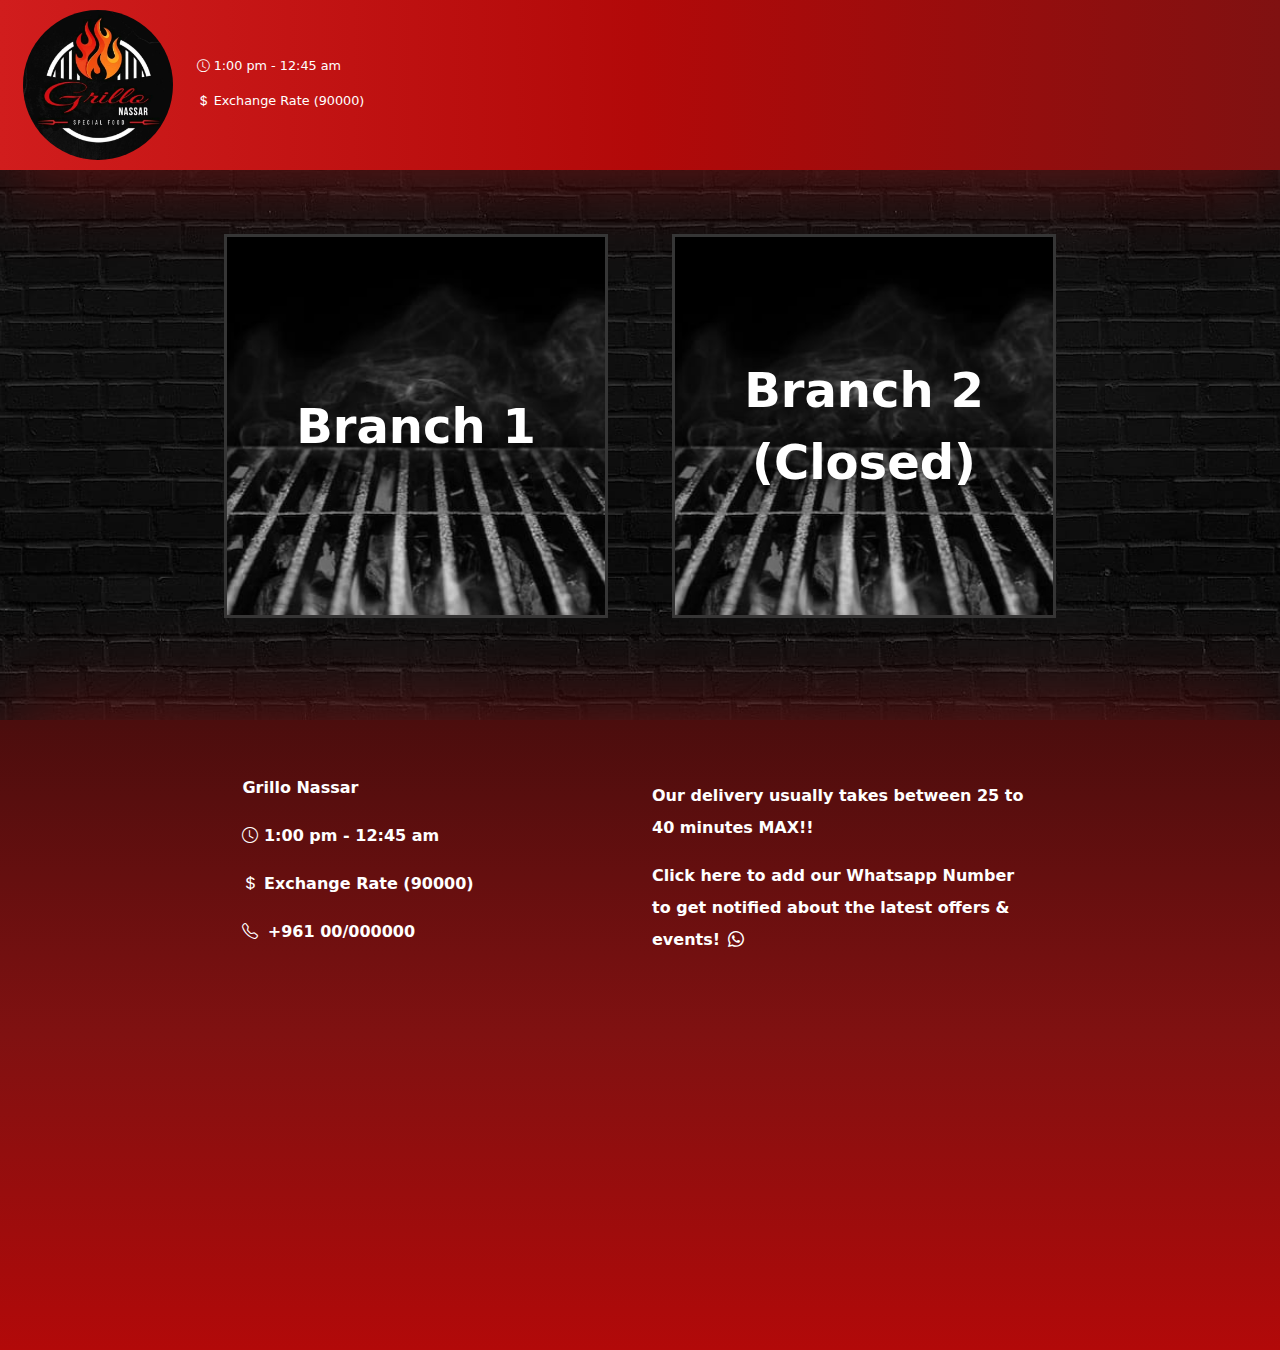
<file: index.html>
<!DOCTYPE html>
<html lang="en">
<head>
    <meta charset="UTF-8">
    <meta name="viewport" content="width=device-width, initial-scale=1.0">
    <link href="https://cdn.jsdelivr.net/npm/bootstrap@5.3.3/dist/css/bootstrap.min.css" rel="stylesheet" integrity="sha384-QWTKZyjpPEjISv5WaRU9OFeRpok6YctnYmDr5pNlyT2bRjXh0JMhjY6hW+ALEwIH" crossorigin="anonymous">
    <link rel="stylesheet" href="https://cdn.jsdelivr.net/npm/bootstrap-icons@1.11.3/font/bootstrap-icons.min.css">
    <link rel="stylesheet" href="style.css">
    <link rel="stylesheet" href="indexstyle.css">
    
    <title>Grillo Nassar</title>
</head>
<body>

    <header>
        
  
        <div>
          <a href="index.html">
           <img class="logo" src="Images/Logo.jpg" alt="Image Not Found">
          </a>
        </div>
    

    <ul class="hdrlist">
        <li>
            <i class="bi bi-clock"></i>
            <span>1:00 pm - 12:45 am</span>
        </li>
        
        <li>
            <i class="bi bi-currency-dollar"></i>
            <span>Exchange Rate (90000)</span>
        </li>

    </ul>




<div style="color: #801111;">.</div>



</header>

<section>
   
<div class="branch-selector">

   <a href="hadath.html">
    <button class="branch-bttn branch-bttn-hadath">Branch 1</button>
   </a>


    <button class="branch-bttn branch-bttn-harah">Branch 2 (Closed)</button>


</div>

    

</section>

<footer>

    <div class="footer-content row">
        <div class="col-lg-4 col-md-6 col-sm-12 footer-elem">
          <p>Grillo Nassar</p>
          <p>
            <i class="bi bi-clock"></i>
            <span>1:00 pm - 12:45 am</span>
          </p>
          


          
          <p>
            <i class="bi bi-currency-dollar"></i>
            <span>Exchange Rate (90000)</span>
          </p>

          <p>
            <i class="bi bi-telephone"></i>
            <a class="phone-call">+961 00/000000</a>
          </p>
        </div>

        <div class="col-lg-4 col-md-6 col-sm-12 footer-elem">
            <p>Our delivery usually takes between 25 to 40 minutes <strong>MAX!!</strong></p>
            <a class="whatsapp-link">Click here to add our Whatsapp Number to get notified about the latest offers & events!<span><i class="bi bi-whatsapp whatsapp"></i></span></a>
        </div>
    </div>
</footer>

<script src="https://cdn.jsdelivr.net/npm/bootstrap@5.3.3/dist/js/bootstrap.bundle.min.js" integrity="sha384-YvpcrYf0tY3lHB60NNkmXc5s9fDVZLESaAA55NDzOxhy9GkcIdslK1eN7N6jIeHz" crossorigin="anonymous"></script>   
</body>
</html>
</file>
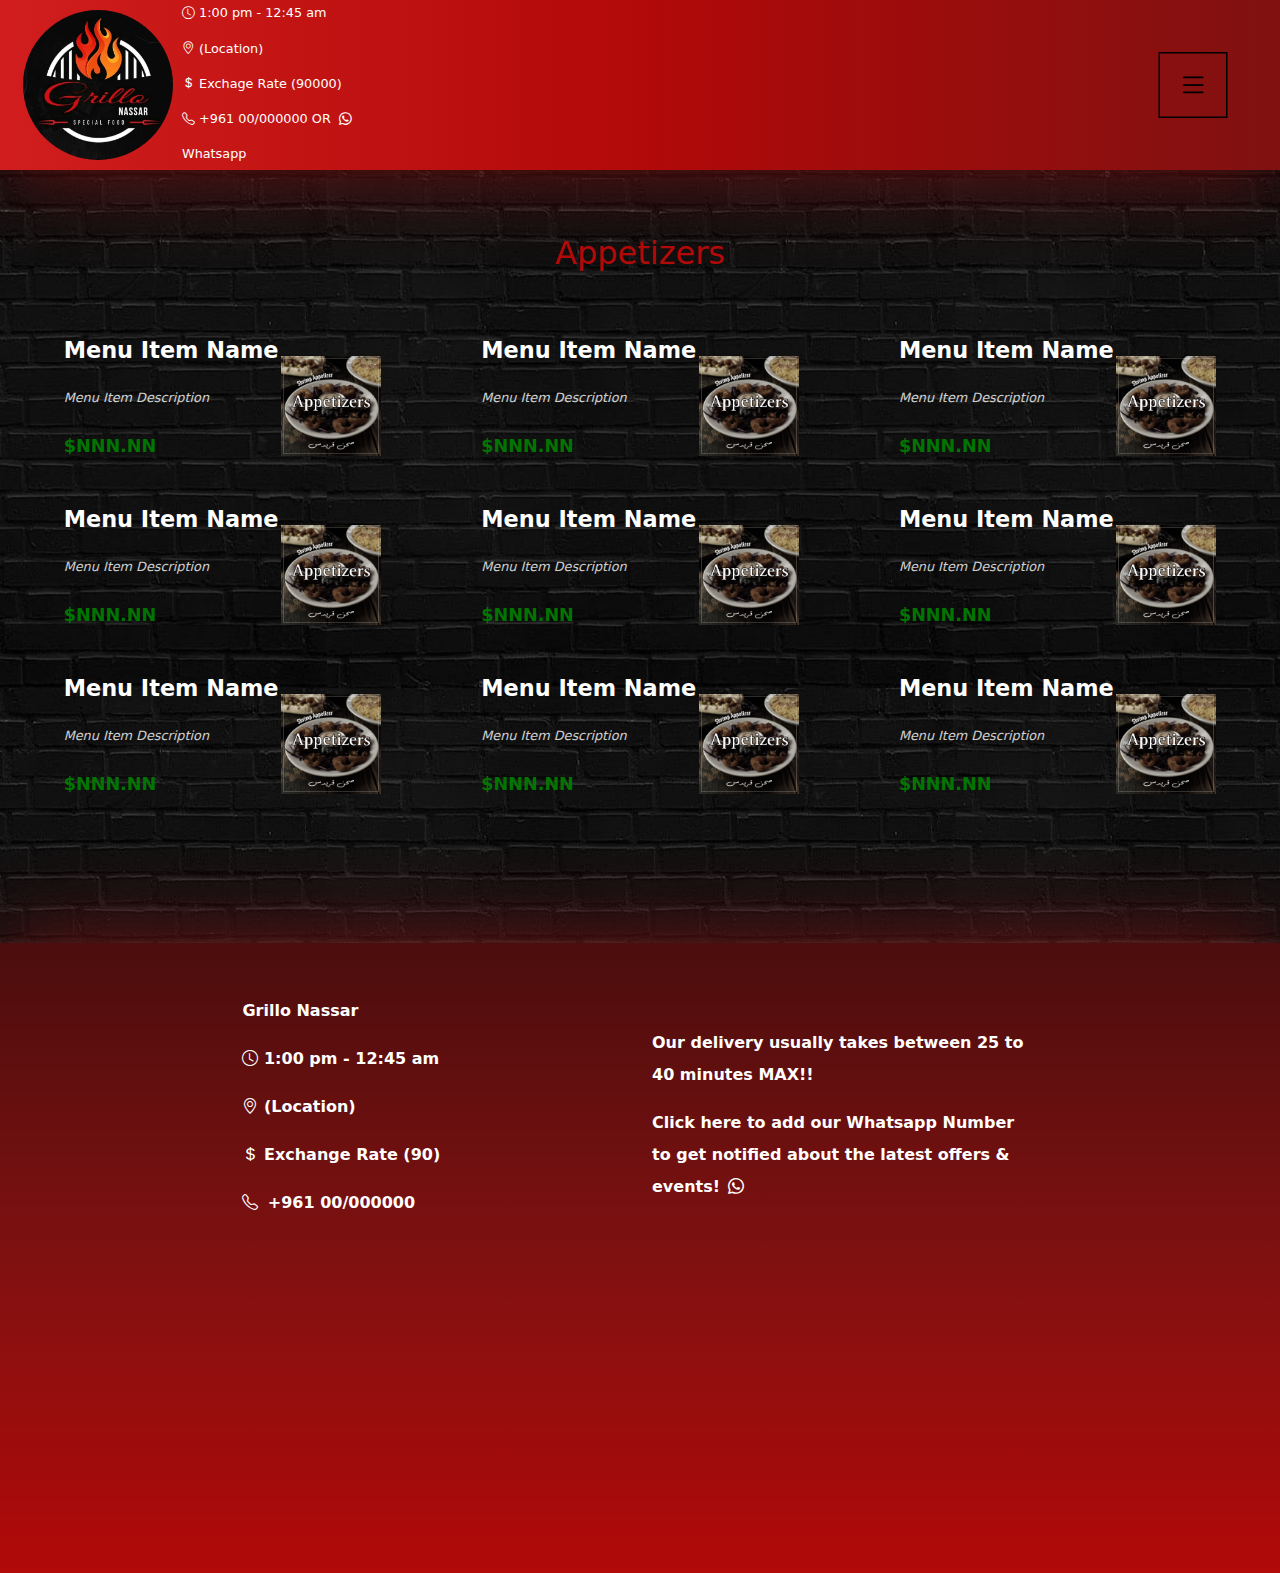
<file: hadath.html>
<!DOCTYPE html>
<html lang="en">
<head>
    <meta charset="UTF-8">
    <meta name="viewport" content="width=device-width, initial-scale=1.0">
    <link href="https://cdn.jsdelivr.net/npm/bootstrap@5.3.3/dist/css/bootstrap.min.css" rel="stylesheet" integrity="sha384-QWTKZyjpPEjISv5WaRU9OFeRpok6YctnYmDr5pNlyT2bRjXh0JMhjY6hW+ALEwIH" crossorigin="anonymous">
    <link rel="stylesheet" href="https://cdn.jsdelivr.net/npm/bootstrap-icons@1.11.3/font/bootstrap-icons.min.css">
    <link rel="stylesheet" href="style.css">
    
    <title>Grillo Nassar</title>
</head>
<body>
    <header>
        
  
          <div>
            <a href="index.html">
             <img class="logo" src="Images/Logo.jpg" alt="Image Not Found">
            </a>
          </div>
        

        <ul class="hdrlist">
            <li>
                <i class="bi bi-clock"></i>
                <span>1:00 pm - 12:45 am</span>
            </li>
            <li>
                <i class="bi bi-geo-alt"></i>
                <a class="loclink">(Location)</a>
            </li>
            <li>
                <i class="bi bi-currency-dollar"></i>
                <span>Exchage Rate (90000)</span>
            </li>

            <li>
                <i class="bi bi-telephone"></i>
                <a class="phone">+961 00/000000  </a> <span>  OR  </span><a class="wapp-link">   <i class="bi bi-whatsapp wapp"></i>  Whatsapp</a>
            </li>
        </ul>



        <button class="btn btn-primary" id="sidebar-bttn" type="button" data-bs-toggle="offcanvas" data-bs-target="#offcanvasExample" aria-controls="offcanvasExample">
            <i class="bi bi-list"></i>
          </button>



    </header>

    <nav>
         

          
          <div class="offcanvas offcanvas-start" tabindex="-1" id="offcanvasExample" aria-labelledby="offcanvasExampleLabel">
            <div class="offcanvas-header" id="sidebar-header">
              <h4 class="offcanvas-title" id="offcanvasExampleLabel">Menu Items</h4>
              <button type="button" id="closebttn" class="btn-close" data-bs-dismiss="offcanvas" aria-label="Close"></button>
            </div>
            <div class="offcanvas-body">


                <div id="side-items">
                    <div class="row align-items-center justify-content-center nav nav-pills me-3" id="v-pills-tab" role="tablist" aria-orientation="vertical">
                      <button class="nav-link active col-lg-12 col-md-12 col-sm-12" id="v-pills-appetizers-tab" data-bs-toggle="pill" data-bs-target="#v-pills-appetizers" type="button" role="tab" aria-controls="v-pills-appetizers" aria-selected="true">Appetizers</button>
                      <button class="nav-link col-lg-12 col-md-12 col-sm-12" id="v-pills-salads-tab" data-bs-toggle="pill" data-bs-target="#v-pills-salads" type="button" role="tab" aria-controls="v-pills-salads" aria-selected="false">Salads</button>
                      <button class="nav-link col-lg-12 col-md-12 col-sm-12" id="v-pills-pans-tab" data-bs-toggle="pill" data-bs-target="#v-pills-pans" type="button" role="tab" aria-controls="v-pills-pans" aria-selected="false">Pans (مقلاية)</button>
                      <button class="nav-link col-lg-12 col-md-12 col-sm-12" id="v-pills-plates-tab" data-bs-toggle="pill" data-bs-target="#v-pills-plates" type="button" role="tab" aria-controls="v-pills-plates" aria-selected="false">Plates</button>
                      <button class="nav-link col-lg-12 col-md-12 col-sm-12" id="v-pills-meals-tab" data-bs-toggle="pill" data-bs-target="#v-pills-meals" type="button" role="tab" aria-controls="v-pills-meals" aria-selected="false">Meals</button>
                      <button class="nav-link col-lg-12 col-md-12 col-sm-12" id="v-pills-rice-tab" data-bs-toggle="pill" data-bs-target="#v-pills-rice" type="button" role="tab" aria-controls="v-pills-rice" aria-selected="false">Rice Platters</button>
                      <button class="nav-link col-lg-12 col-md-12 col-sm-12" id="v-pills-pasta-tab" data-bs-toggle="pill" data-bs-target="#v-pills-pasta" type="button" role="tab" aria-controls="v-pills-pasta" aria-selected="false">Pasta</button>
                     
                      

                  </div>

            </div>
          </div>


    </nav>


    <section>
        <div class="tab-content" id="v-pills-tabContent">
            
            <div class="tab-pane fade show active" id="v-pills-appetizers" role="tabpanel" aria-labelledby="v-pills-appetizers-tab" tabindex="0">

                <h2 class="section-title">Appetizers</h2>
                
                <div class="row section-content">
                    
                    <div class="col-xl-4 col-lg-6 col-md-6 col-sm-12 section-item">
                        
                        <div class="item-grid">
                            <div>
                                <p class="item-name">Menu Item Name</p>
                                <p class="item-des">Menu Item Description</p>
                                <p class="item-price">$NNN.NN</p>
                            </div>

                            <img src="Images/appetizers.jpg" alt="Image Not Found" class="item-img">
                        </div>

                    </div>

                    <div class="col-xl-4 col-lg-6 col-md-6 col-sm-12 section-item">
                        
                        <div class="item-grid">
                            <div>
                                <p class="item-name">Menu Item Name</p>
                                <p class="item-des">Menu Item Description</p>
                                <p class="item-price">$NNN.NN</p>
                            </div>

                            <img src="Images/appetizers.jpg" alt="Image Not Found" class="item-img">
                        </div>

                    </div>

                    <div class="col-xl-4 col-lg-6 col-md-6 col-sm-12 section-item">
                        
                        <div class="item-grid">
                            <div>
                                <p class="item-name">Menu Item Name</p>
                                <p class="item-des">Menu Item Description</p>
                                <p class="item-price">$NNN.NN</p>
                            </div>

                            <img src="Images/appetizers.jpg" alt="Image Not Found" class="item-img">
                        </div>

                    </div>

                    <div class="col-xl-4 col-lg-6 col-md-6 col-sm-12 section-item">
                        
                        <div class="item-grid">
                            <div>
                                <p class="item-name">Menu Item Name</p>
                                <p class="item-des">Menu Item Description</p>
                                <p class="item-price">$NNN.NN</p>
                            </div>

                            <img src="Images/appetizers.jpg" alt="Image Not Found" class="item-img">
                        </div>

                    </div>

                    <div class="col-xl-4 col-lg-6 col-md-6 col-sm-12 section-item">
                        
                        <div class="item-grid">
                            <div>
                                <p class="item-name">Menu Item Name</p>
                                <p class="item-des">Menu Item Description</p>
                                <p class="item-price">$NNN.NN</p>
                            </div>

                            <img src="Images/appetizers.jpg" alt="Image Not Found" class="item-img">
                        </div>

                    </div>

                    <div class="col-xl-4 col-lg-6 col-md-6 col-sm-12 section-item">
                        
                        <div class="item-grid">
                            <div>
                                <p class="item-name">Menu Item Name</p>
                                <p class="item-des">Menu Item Description</p>
                                <p class="item-price">$NNN.NN</p>
                            </div>

                            <img src="Images/appetizers.jpg" alt="Image Not Found" class="item-img">
                        </div>

                    </div>

                    <div class="col-xl-4 col-lg-6 col-md-6 col-sm-12 section-item">
                        
                        <div class="item-grid">
                            <div>
                                <p class="item-name">Menu Item Name</p>
                                <p class="item-des">Menu Item Description</p>
                                <p class="item-price">$NNN.NN</p>
                            </div>

                            <img src="Images/appetizers.jpg" alt="Image Not Found" class="item-img">
                        </div>

                    </div>

                    <div class="col-xl-4 col-lg-6 col-md-6 col-sm-12 section-item">
                        
                        <div class="item-grid">
                            <div>
                                <p class="item-name">Menu Item Name</p>
                                <p class="item-des">Menu Item Description</p>
                                <p class="item-price">$NNN.NN</p>
                            </div>

                            <img src="Images/appetizers.jpg" alt="Image Not Found" class="item-img">
                        </div>

                    </div>

                    <div class="col-xl-4 col-lg-6 col-md-6 col-sm-12 section-item">
                        
                        <div class="item-grid">
                            <div>
                                <p class="item-name">Menu Item Name</p>
                                <p class="item-des">Menu Item Description</p>
                                <p class="item-price">$NNN.NN</p>
                            </div>

                            <img src="Images/appetizers.jpg" alt="Image Not Found" class="item-img">
                        </div>

                    </div>




                </div>


                    


            </div>
            
            
            
            
            
            
            
            
            <div class="tab-pane fade" id="v-pills-salads" role="tabpanel" aria-labelledby="v-pills-salads-tab" tabindex="0">








                <h2 class="section-title">Salads</h2>


                <div class="row section-content">
                
                    <div class="col-xl-4 col-lg-6 col-md-6 col-sm-12 section-item">
                            
                        <div class="item-grid">
                            <div>
                                <p class="item-name">Menu Item Name</p>
                                <p class="item-des">Menu Item Description</p>
                                <p class="item-price">$NNN.NN</p>
                            </div>

                            <img src="Images/appetizers.jpg" alt="Image Not Found" class="item-img">
                        </div>

                    </div>

                    <div class="col-xl-4 col-lg-6 col-md-6 col-sm-12 section-item">
                            
                        <div class="item-grid">
                            <div>
                                <p class="item-name">Menu Item Name</p>
                                <p class="item-des">Menu Item Description</p>
                                <p class="item-price">$NNN.NN</p>
                            </div>

                            <img src="Images/appetizers.jpg" alt="Image Not Found" class="item-img">
                        </div>

                    </div>

                    <div class="col-xl-4 col-lg-6 col-md-6 col-sm-12 section-item">
                            
                        <div class="item-grid">
                            <div>
                                <p class="item-name">Menu Item Name</p>
                                <p class="item-des">Menu Item Description</p>
                                <p class="item-price">$NNN.NN</p>
                            </div>

                            <img src="Images/appetizers.jpg" alt="Image Not Found" class="item-img">
                        </div>

                    </div>

                    <div class="col-xl-4 col-lg-6 col-md-6 col-sm-12 section-item">
                            
                        <div class="item-grid">
                            <div>
                                <p class="item-name">Menu Item Name</p>
                                <p class="item-des">Menu Item Description</p>
                                <p class="item-price">$NNN.NN</p>
                            </div>

                            <img src="Images/appetizers.jpg" alt="Image Not Found" class="item-img">
                        </div>

                    </div>

                    <div class="col-xl-4 col-lg-6 col-md-6 col-sm-12 section-item">
                            
                        <div class="item-grid">
                            <div>
                                <p class="item-name">Menu Item Name</p>
                                <p class="item-des">Menu Item Description</p>
                                <p class="item-price">$NNN.NN</p>
                            </div>

                            <img src="Images/appetizers.jpg" alt="Image Not Found" class="item-img">
                        </div>

                    </div>

                </div>
                

            </div>
            
            
            <div class="tab-pane fade" id="v-pills-pans" role="tabpanel" aria-labelledby="v-pills-pans-tab" tabindex="0">
                
                <h2 class="section-title">Pans(مقلاية)</h2>

                <div class="row section-content">

                    <div class="col-xl-4 col-lg-6 col-md-6 col-sm-12 section-item">
                                
                        <div class="item-grid">
                            <div>
                                <p class="item-name">Menu Item Name</p>
                                <p class="item-des">Menu Item Description</p>
                                <p class="item-price">$NNN.NN</p>
                            </div>

                            <img src="Images/appetizers.jpg" alt="Image Not Found" class="item-img">
                        </div>

                    </div>

                    <div class="col-xl-4 col-lg-6 col-md-6 col-sm-12 section-item">
                                
                        <div class="item-grid">
                            <div>
                                <p class="item-name">Menu Item Name</p>
                                <p class="item-des">Menu Item Description</p>
                                <p class="item-price">$NNN.NN</p>
                            </div>

                            <img src="Images/appetizers.jpg" alt="Image Not Found" class="item-img">
                        </div>

                    </div>

                    <div class="col-xl-4 col-lg-6 col-md-6 col-sm-12 section-item">
                                
                        <div class="item-grid">
                            <div>
                                <p class="item-name">Menu Item Name</p>
                                <p class="item-des">Menu Item Description</p>
                                <p class="item-price">$NNN.NN</p>
                            </div>

                            <img src="Images/appetizers.jpg" alt="Image Not Found" class="item-img">
                        </div>

                    </div>

                    <div class="col-xl-4 col-lg-6 col-md-6 col-sm-12 section-item">
                                
                        <div class="item-grid">
                            <div>
                                <p class="item-name">Menu Item Name</p>
                                <p class="item-des">Menu Item Description</p>
                                <p class="item-price">$NNN.NN</p>
                            </div>

                            <img src="Images/appetizers.jpg" alt="Image Not Found" class="item-img">
                        </div>

                    </div>

                    <div class="col-xl-4 col-lg-6 col-md-6 col-sm-12 section-item">
                                
                        <div class="item-grid">
                            <div>
                                <p class="item-name">Menu Item Name</p>
                                <p class="item-des">Menu Item Description</p>
                                <p class="item-price">$NNN.NN</p>
                            </div>

                            <img src="Images/appetizers.jpg" alt="Image Not Found" class="item-img">
                        </div>

                    </div>

                    <div class="col-xl-4 col-lg-6 col-md-6 col-sm-12 section-item">
                                
                        <div class="item-grid">
                            <div>
                                <p class="item-name">Menu Item Name</p>
                                <p class="item-des">Menu Item Description</p>
                                <p class="item-price">$NNN.NN</p>
                            </div>

                            <img src="Images/appetizers.jpg" alt="Image Not Found" class="item-img">
                        </div>

                    </div>

                    <div class="col-xl-4 col-lg-6 col-md-6 col-sm-12 section-item">
                                
                        <div class="item-grid">
                            <div>
                                <p class="item-name">Menu Item Name</p>
                                <p class="item-des">Menu Item Description</p>
                                <p class="item-price">$NNN.NN</p>
                            </div>

                            <img src="Images/appetizers.jpg" alt="Image Not Found" class="item-img">
                        </div>

                    </div>

                </div>
            
            
            </div>
            
            
            
            
            <div class="tab-pane fade" id="v-pills-plates" role="tabpanel" aria-labelledby="v-pills-plates-tab" tabindex="0">


                <h2 class="section-title">Plates</h2>

                <div class="row section-content">

                    <div class="col-xl-4 col-lg-6 col-md-6 col-sm-12 section-item">
                                
                        <div class="item-grid">
                            <div>
                                <p class="item-name">Menu Item Name</p>
                                <p class="item-des">Menu Item Description</p>
                                <p class="item-price">$NNN.NN</p>
                            </div>

                            <img src="Images/appetizers.jpg" alt="Image Not Found" class="item-img">
                        </div>

                    </div>

                    <div class="col-xl-4 col-lg-6 col-md-6 col-sm-12 section-item">
                                
                        <div class="item-grid">
                            <div>
                                <p class="item-name">Menu Item Name</p>
                                <p class="item-des">Menu Item Description</p>
                                <p class="item-price">$NNN.NN</p>
                            </div>

                            <img src="Images/appetizers.jpg" alt="Image Not Found" class="item-img">
                        </div>

                    </div>

                    <div class="col-xl-4 col-lg-6 col-md-6 col-sm-12 section-item">
                                
                        <div class="item-grid">
                            <div>
                                <p class="item-name">Menu Item Name</p>
                                <p class="item-des">Menu Item Description</p>
                                <p class="item-price">$NNN.NN</p>
                            </div>

                            <img src="Images/appetizers.jpg" alt="Image Not Found" class="item-img">
                        </div>

                    </div>

                    <div class="col-xl-4 col-lg-6 col-md-6 col-sm-12 section-item">
                                
                        <div class="item-grid">
                            <div>
                                <p class="item-name">Menu Item Name</p>
                                <p class="item-des">Menu Item Description</p>
                                <p class="item-price">$NNN.NN</p>
                            </div>

                            <img src="Images/appetizers.jpg" alt="Image Not Found" class="item-img">
                        </div>

                    </div>

                    <div class="col-xl-4 col-lg-6 col-md-6 col-sm-12 section-item">
                                
                        <div class="item-grid">
                            <div>
                                <p class="item-name">Menu Item Name</p>
                                <p class="item-des">Menu Item Description</p>
                                <p class="item-price">$NNN.NN</p>
                            </div>

                            <img src="Images/appetizers.jpg" alt="Image Not Found" class="item-img">
                        </div>

                    </div>

                    <div class="col-xl-4 col-lg-6 col-md-6 col-sm-12 section-item">
                                
                        <div class="item-grid">
                            <div>
                                <p class="item-name">Menu Item Name</p>
                                <p class="item-des">Menu Item Description</p>
                                <p class="item-price">$NNN.NN</p>
                            </div>

                            <img src="Images/appetizers.jpg" alt="Image Not Found" class="item-img">
                        </div>

                    </div>


                </div>



            </div>
            
            
            
            
            
            <div class="tab-pane fade" id="v-pills-meals" role="tabpanel" aria-labelledby="v-pills-meals-tab" tabindex="0">


                <h2 class="section-title">Meals</h2>

                <div class="row section-content">

                    <div class="col-xl-4 col-lg-6 col-md-6 col-sm-12 section-item">
                                
                        <div class="item-grid">
                            <div>
                                <p class="item-name">Menu Item Name</p>
                                <p class="item-des">Menu Item Description</p>
                                <p class="item-price">$NNN.NN</p>
                            </div>

                            <img src="Images/appetizers.jpg" alt="Image Not Found" class="item-img">
                        </div>

                    </div>

                    <div class="col-xl-4 col-lg-6 col-md-6 col-sm-12 section-item">
                                
                        <div class="item-grid">
                            <div>
                                <p class="item-name">Menu Item Name</p>
                                <p class="item-des">Menu Item Description</p>
                                <p class="item-price">$NNN.NN</p>
                            </div>

                            <img src="Images/appetizers.jpg" alt="Image Not Found" class="item-img">
                        </div>

                    </div>

                    <div class="col-xl-4 col-lg-6 col-md-6 col-sm-12 section-item">
                                
                        <div class="item-grid">
                            <div>
                                <p class="item-name">Menu Item Name</p>
                                <p class="item-des">Menu Item Description</p>
                                <p class="item-price">$NNN.NN</p>
                            </div>

                            <img src="Images/appetizers.jpg" alt="Image Not Found" class="item-img">
                        </div>

                    </div>

                    <div class="col-xl-4 col-lg-6 col-md-6 col-sm-12 section-item">
                                
                        <div class="item-grid">
                            <div>
                                <p class="item-name">Menu Item Name</p>
                                <p class="item-des">Menu Item Description</p>
                                <p class="item-price">$NNN.NN</p>
                            </div>

                            <img src="Images/appetizers.jpg" alt="Image Not Found" class="item-img">
                        </div>

                    </div>

                    <div class="col-xl-4 col-lg-6 col-md-6 col-sm-12 section-item">
                                
                        <div class="item-grid">
                            <div>
                                <p class="item-name">Menu Item Name</p>
                                <p class="item-des">Menu Item Description</p>
                                <p class="item-price">$NNN.NN</p>
                            </div>

                            <img src="Images/appetizers.jpg" alt="Image Not Found" class="item-img">
                        </div>

                    </div>

                    <div class="col-xl-4 col-lg-6 col-md-6 col-sm-12 section-item">
                                
                        <div class="item-grid">
                            <div>
                                <p class="item-name">Menu Item Name</p>
                                <p class="item-des">Menu Item Description</p>
                                <p class="item-price">$NNN.NN</p>
                            </div>

                            <img src="Images/appetizers.jpg" alt="Image Not Found" class="item-img">
                        </div>

                    </div>

                    <div class="col-xl-4 col-lg-6 col-md-6 col-sm-12 section-item">
                                
                        <div class="item-grid">
                            <div>
                                <p class="item-name">Menu Item Name</p>
                                <p class="item-des">Menu Item Description</p>
                                <p class="item-price">$NNN.NN</p>
                            </div>

                            <img src="Images/appetizers.jpg" alt="Image Not Found" class="item-img">
                        </div>

                    </div>

                </div>


            </div>

            <div class="tab-pane fade" id="v-pills-rice" role="tabpanel" aria-labelledby="v-pills-rice-tab" tabindex="0">

                <h2 class="section-title">Rice Platters</h2>

                <div class="row section-content">


                    <div class="col-xl-4 col-lg-6 col-md-6 col-sm-12 section-item">
                                
                        <div class="item-grid">
                            <div>
                                <p class="item-name">Menu Item Name</p>
                                <p class="item-des">Menu Item Description</p>
                                <p class="item-price">$NNN.NN</p>
                            </div>

                            <img src="Images/appetizers.jpg" alt="Image Not Found" class="item-img">
                        </div>

                    </div>


                    <div class="col-xl-4 col-lg-6 col-md-6 col-sm-12 section-item">
                                
                        <div class="item-grid">
                            <div>
                                <p class="item-name">Menu Item Name</p>
                                <p class="item-des">Menu Item Description</p>
                                <p class="item-price">$NNN.NN</p>
                            </div>

                            <img src="Images/appetizers.jpg" alt="Image Not Found" class="item-img">
                        </div>

                    </div>


                    <div class="col-xl-4 col-lg-6 col-md-6 col-sm-12 section-item">
                                
                        <div class="item-grid">
                            <div>
                                <p class="item-name">Menu Item Name</p>
                                <p class="item-des">Menu Item Description</p>
                                <p class="item-price">$NNN.NN</p>
                            </div>

                            <img src="Images/appetizers.jpg" alt="Image Not Found" class="item-img">
                        </div>

                    </div>


                    <div class="col-xl-4 col-lg-6 col-md-6 col-sm-12 section-item">
                                
                        <div class="item-grid">
                            <div>
                                <p class="item-name">Menu Item Name</p>
                                <p class="item-des">Menu Item Description</p>
                                <p class="item-price">$NNN.NN</p>
                            </div>

                            <img src="Images/appetizers.jpg" alt="Image Not Found" class="item-img">
                        </div>

                    </div>



                </div>


            </div>


            <div class="tab-pane fade" id="v-pills-pasta" role="tabpanel" aria-labelledby="v-pills-pasta-tab" tabindex="0">

                <h2 class="section-title">Pasta</h2>

                <div class="row section-content">

                    <div class="col-xl-4 col-lg-6 col-md-6 col-sm-12 section-item">
                                
                        <div class="item-grid">
                            <div>
                                <p class="item-name">Menu Item Name</p>
                                <p class="item-des">Menu Item Description</p>
                                <p class="item-price">$NNN.NN</p>
                            </div>

                            <img src="Images/appetizers.jpg" alt="Image Not Found" class="item-img">
                        </div>

                    </div>

                    <div class="col-xl-4 col-lg-6 col-md-6 col-sm-12 section-item">
                                
                        <div class="item-grid">
                            <div>
                                <p class="item-name">Menu Item Name</p>
                                <p class="item-des">Menu Item Description</p>
                                <p class="item-price">$NNN.NN</p>
                            </div>

                            <img src="Images/appetizers.jpg" alt="Image Not Found" class="item-img">
                        </div>

                    </div>

                    <div class="col-xl-4 col-lg-6 col-md-6 col-sm-12 section-item">
                                
                        <div class="item-grid">
                            <div>
                                <p class="item-name">Menu Item Name</p>
                                <p class="item-des">Menu Item Description</p>
                                <p class="item-price">$NNN.NN</p>
                            </div>

                            <img src="Images/appetizers.jpg" alt="Image Not Found" class="item-img">
                        </div>

                    </div>

                    <div class="col-xl-4 col-lg-6 col-md-6 col-sm-12 section-item">
                                
                        <div class="item-grid">
                            <div>
                                <p class="item-name">Menu Item Name</p>
                                <p class="item-des">Menu Item Description</p>
                                <p class="item-price">$NNN.NN</p>
                            </div>

                            <img src="Images/appetizers.jpg" alt="Image Not Found" class="item-img">
                        </div>

                    </div>

                    <div class="col-xl-4 col-lg-6 col-md-6 col-sm-12 section-item">
                                
                        <div class="item-grid">
                            <div>
                                <p class="item-name">Menu Item Name</p>
                                <p class="item-des">Menu Item Description</p>
                                <p class="item-price">$NNN.NN</p>
                            </div>

                            <img src="Images/appetizers.jpg" alt="Image Not Found" class="item-img">
                        </div>

                    </div>

                </div>

            </div>


            <div class="tab-pane fade" id="v-pills-meals" role="tabpanel" aria-labelledby="v-pills-meals-tab" tabindex="0"></div>


            <div class="tab-pane fade" id="v-pills-meals" role="tabpanel" aria-labelledby="v-pills-meals-tab" tabindex="0"></div>


            <div class="tab-pane fade" id="v-pills-meals" role="tabpanel" aria-labelledby="v-pills-meals-tab" tabindex="0"></div>


            <div class="tab-pane fade" id="v-pills-meals" role="tabpanel" aria-labelledby="v-pills-meals-tab" tabindex="0"></div>
        
        
        
        
        
        
        </div>




    </section>

    <footer>

        <div class="footer-content row">
            <div class="col-lg-4 col-md-6 col-sm-12 footer-elem">
              <p>Grillo Nassar</p>
              <p>
                <i class="bi bi-clock"></i>
                <span>1:00 pm - 12:45 am</span>
              </p>
              
              <p class="localink">
                <i class="bi bi-geo-alt"></i>
                <a class="loclink">(Location)</a>
              </p>

              
              <p>
                <i class="bi bi-currency-dollar"></i>
                <span> Exchange Rate (90)</span>
              </p>

              <p>
                <i class="bi bi-telephone"></i>
                <a class="phone-call">+961 00/000000</a>
              </p>
            </div>

            <div class="col-lg-4 col-md-6 col-sm-12 footer-elem">
                <p>Our delivery usually takes between 25 to 40 minutes <strong>MAX!!</strong></p>
                <a>Click here to add our Whatsapp Number to get notified about the latest offers & events!<span><i class="bi bi-whatsapp whatsapp"></i></span></a>
            </div>
        </div>
    </footer>


    <script src="https://cdn.jsdelivr.net/npm/bootstrap@5.3.3/dist/js/bootstrap.bundle.min.js" integrity="sha384-YvpcrYf0tY3lHB60NNkmXc5s9fDVZLESaAA55NDzOxhy9GkcIdslK1eN7N6jIeHz" crossorigin="anonymous"></script>   
</body>
</html>
</file>
<file: style.css>
body {
    background-image: url(Images/bgimage.jpg);
    background-position: center;
    margin-left: 0;
    margin-right: 0;
    margin-bottom: 0;
    margin-top: 0;
    overflow-x: hidden;
}

/* ScrollBar Styles */

body::-webkit-scrollbar-thumb {
    height: 100px;
    border-radius: 10px;
  }


::-webkit-scrollbar {
    width: 10px;
    cursor: pointer;
    
  }
  
  /* Track */
  ::-webkit-scrollbar-track {
    background: linear-gradient(to bottom, #801111, #b20909);
  }
  
  /* Handle */
  ::-webkit-scrollbar-thumb {
    background: rgb(28, 27, 27);
  }
  
  /* Handle on hover */
  ::-webkit-scrollbar-thumb:hover {
    background: linear-gradient(to bottom, #8c1313, #c00a0a)55;
  }



/* Header Section CSS and Media Queries */


header{
    background-image: linear-gradient(to left, #801111, #b20909, rgb(209, 29, 29));
    margin-top: 0;
    width: 100%;
    height:  170px;
    color: white;
    display: flex;
    justify-content: space-between;
    align-items: center;
    /* font-size: 1.2rem; */
    box-shadow: 0 0 10vh rgb(114, 20, 20);
    margin-bottom: 5%;
}

.logoanddet {
    display: flex;
    align-items: center;
    justify-content: space-between;
    gap: 20%;
    font-size: 16px;
}

#sidebar-bttn {
    scale: 1.5;
    margin-right: 5%;
    background-color: transparent;
    border-color: black;
    color: black;
    font-size: 20px;
    border-radius: 0px;
    transition: background-color 0.3s ease 0s,
                color 0.3s ease 0s,
                scale 0.3s ease 0s;
}

#sidebar-bttn:hover {
    background-color: black;
    color: white;
    scale: 1.7;
}

#sidebar-bttn:active {
    background-color: black;
    color: rgb(255, 0, 0);
    scale: 1.7;
}

.wapp-link {
    text-decoration: dotted;
    color: white;
    margin-left: 2%;
}

.phone {
    text-decoration: none;
    color: white;
}



.loclink {
    text-decoration: none;
    color: white;
}


/* The Nav Section along with the Tabs */


#sidebar-header {
    background-color: black;
    color: white;
    display: grid;
    grid-template-columns: 1fr 1fr;
    justify-content: space-between;
    align-items: center;
}



#offcanvasExampleLabel {
    justify-self: center;
    align-self: center;
}

#closebttn {
    color: white;
    background-color: #ff0000;
}

.offcanvas-body {
    background-image: linear-gradient(to left,  #801111, #b20909, rgb(209, 29, 29));
    overflow-x: hidden;
}



.nav-link {
    color: white;
    background-color: transparent;
    border-radius: 0%;
    margin-left: 0;
    margin-right: 0;
    padding-left: 90%;
    padding-right: 100%;
    margin-bottom: 0%;
    font-size: 20px;
    transition: 0.2s;
    text-align: center;
}

.nav-link:hover {
    color: white;
    scale: 1.2;
    background-color: black;
}

.nav-link:hover{
    color: white;
    scale: 1.2;
    background-color: black;
}

    .active {
        color: white;
        background-color: transparent;
    }


    

/* Section Styles */

section {
    margin: 2% 2% 2% 2%;
  }

.section-title {
    display: flex;
    justify-content: center;
    align-items: center;
    color: #b20909;
  }

.section-content {
    justify-content: flex-start;
    align-items: center;
}

.section-item {
    padding: 0 4% 0 4%;
    cursor: pointer;
}



.item-grid {
    display: flex;
    justify-content: space-between;
    align-items: center;
  }


.item-img {
    width: 100px;
    height: 100px;
}


.item-name {
    font-weight: bold;
    font-size: 1.4em;

}

.item-des {
    font-weight: lighter;
    font-style: italic;
    font-size: 0.8em;
    opacity: 0.8;

}

.item-price {
    color: green;
    font-size: 1.1em;
    font-weight: bold;
    opacity: 0.9;
}



/* footer styling */




.footer-content {
    justify-content: center;
    align-items: center;
    margin: 2% 2% 2% 2%;
    padding-top: 2%;
    color: white;
    font-weight: bold;
    text-decoration: none;
}

.footer-content:hover {
    text-decoration: none;
}


.footer-elem {
    margin-bottom: 10%;
    align-self: center;
    line-height: 200%;
}

.phone-call {
    color: white;
    text-decoration: none;
    margin-left: 1%;
    cursor: pointer;
    transition: 0.2s;
}

.phone-call:hover {
    font-size: 1.3em;
    background-color: rgb(0, 128, 0);
}

.localink {
    text-decoration: none;
    color: white;
    transition: 0.1s;
}

.localink:hover {
    scale: 1.1;
}


.whatsapp {
    margin-left: 2%;
}

.whatsapp-link {
    text-decoration: none;
    color: white;
    cursor: pointer;
    transition: 0.2s;
}

.whatsapp-link:hover {
    font-size: 1.1em;
    background-color:rgb(37, 211, 102);
}





/* Media Styles for responsiveness arranged in order */

  @media (min-width:1200px){
    .logo {
        width: 150px;
        height: 150px;
        margin-left: 15%;
        border-radius: 50% ;
    }

    .hdrlist {
        list-style: none;
        line-height: 275%;
        margin-right: 60%;
        margin-top: 1%;
        font-size: 0.8rem;
    }

    .section-item {
        margin-bottom: 2%;
        line-height: 200%;
        transition: 0.2s;
    }

    .section-item:hover {
        scale: 1.2;
    }

    h2 {
        margin-bottom: 5%;
    }

    footer {
        position: absolute;
        left: 0;
        right: 0;
        height: 70vh;
        margin-bottom: 0px;
        margin-top: 6%;
        background-image: linear-gradient(to bottom, rgb(75, 13, 13) , #801111, #b20909);
        box-shadow: 0 0 10vh rgb(114, 20, 20);
     }



}

@media (min-width:992px) and (max-width:1199px){
    .logo {
        width: 125px;
        height: 125px;
        margin-left: 15%;
        border-radius: 50% ;
    }

    .hdrlist {
        list-style: none;
        line-height: 270%;
        margin-right: 50%;
        margin-top: 1%;
        font-size: 1rem;
    }

    .section-item {
        margin-bottom: 4%;
        line-height: 150%;
        transition: 0.2s;
    }

    .section-item:hover {
        scale: 1.1;
    }

    h2 {
        margin-bottom: 5%;
    }

    footer {
        position: absolute;
        left: 0;
        right: 0;
        height: 70vh;
        margin-bottom: 0px;
        margin-top: 6%;
        background-image: linear-gradient(to bottom, rgb(75, 13, 13) , #801111, #b20909);
        box-shadow: 0 0 10vh rgb(114, 20, 20);
     }


}

@media (min-width:768px) and (max-width:991px){
    .logo {
        width: 100px;
        height: 100px;
        margin-left: 15%;
        border-radius: 50% ;
    }

    .hdrlist {
        list-style: none;
        line-height: 200%;
        margin-right: 50%;
        font-size: 0.8em;
    }

    .section-item {
        margin-bottom: 10%;
        line-height: 150%;
        transition: 0.2s;
    }

    .section-item:hover {
        scale: 1.1;
    }

    h2 {
        margin-bottom: 8%;
    }

    footer {
        position: absolute;
        left: 0;
        right: 0;
        height: 40vh;
        margin-bottom: 0px;
        margin-top: 6%;
        background-image: linear-gradient(to left, #801111, #b20909, rgb(209, 29, 29));
        box-shadow: 0 0 10vh rgb(114, 20, 20);
     }


}

@media (max-width:768px){
    .logo {
        width: 90px;
        height: 90px;
        margin-left: 15%;
        border-radius: 50% ;
    }

    .hdrlist {
        list-style: none;
        line-height: 200%;
        margin-right: 2%;
        margin-top: 1%;
        font-size: 0.7rem;
    }

    .section-item {
        margin-bottom: 10%;
        line-height: 50%;
    }

    h2 {
        margin-bottom: 10%;
    }

    footer {
        position: absolute;
        left: 0;
        right: 0;
        height: 90vh;
        margin-bottom: 0px;
        margin-top: 6%;
        background-image: linear-gradient(to bottom, rgb(75, 13, 13) , #801111, #b20909);
        box-shadow: 0 0 10vh rgb(114, 20, 20);
     }
}
</file>
<file: indexstyle.css>
body {
    background-image: url(Images/bgimage.jpg);
    background-position: center;
    margin-left: 0;
    margin-right: 0;
    margin-bottom: 0;
    margin-top: 0;
    overflow-x: hidden;
}

.branch-selector {
    display: flex;
    flex-wrap: wrap;
    flex: 1 0 300px;
    gap: 5vw;
    justify-content: center;
    align-items: center;
}

.branch-bttn {
    width: 30vw;
    height: 30vw;
    border: solid #b61414;
    background: url(Images/grillbg.jpg);
    background-position: center;
    background-size: 180%;
    background-repeat: no-repeat;
    filter: grayscale(100%);
    color: white;
    font-weight: bold;
    font-size: 3em;
    color: white;
    transition: 0.2s
}

.branch-bttn:hover {
    color: #9d3e12;
    filter: grayscale(0%);
    scale: 1.1;
    box-shadow: 0 0 15px #801111;
    font-size: 3.5em;
}

.branch-bttn:active {
    color: white;
    box-shadow: 0 0 25px #801111;
    font-size: 2.5em;
    filter: saturate(250%);
}



/* Media Styles for responsiveness arranged in order */

@media (min-width:1200px){
    .logo {
        width: 150px;
        height: 150px;
        margin-left: 15%;
        border-radius: 50% ;
    }

    .hdrlist {
        list-style: none;
        line-height: 275%;
        margin-right: 70%;
        margin-top: 1%;
        font-size: 0.8rem;
    }

    footer {
        position: absolute;
        left: 0;
        right: 0;
        height: 70vh;
        margin-bottom: 0px;
        margin-top: 6%;
        background-image: linear-gradient(to bottom, rgb(75, 13, 13) , #801111, #b20909);
        box-shadow: 0 0 10vh rgb(114, 20, 20);
     }



}

@media (min-width:992px) and (max-width:1199px){
    .logo {
        width: 125px;
        height: 125px;
        margin-left: 10%;
        border-radius: 50% ;
    }

    .hdrlist {
        list-style: none;
        line-height: 270%;
        margin-right: 50%;
        margin-top: 1%;
        font-size: 1rem;
    }


    footer {
        position: absolute;
        left: 0;
        right: 0;
        height: 70vh;
        margin-bottom: 0px;
        margin-top: 6%;
        background-image: linear-gradient(to bottom, rgb(75, 13, 13) , #801111, #b20909);
        box-shadow: 0 0 10vh rgb(114, 20, 20);
     }


}

@media (min-width:768px) and (max-width:991px){
    .logo {
        width: 100px;
        height: 100px;
        margin-left: 15%;
        border-radius: 50% ;
    }

    .hdrlist {
        list-style: none;
        line-height: 200%;
        margin-right: 60%;
        font-size: 0.8em;
    }

    .branch-selector{
        margin-bottom: 50%;
        margin-top: 40%;
    }

    .branch-bttn{
        font-size: 2em;
        width: 300px;
        height: 300px;
    }

    .branch-bttn:hover{
        scale: 1.1;
        font-size: 2.5em;
    }


    footer {
        position: absolute;
        left: 0;
        right: 0;
        height: 40vh;
        margin-bottom: 0px;
        margin-top: 6%;
        background-image: linear-gradient(to left, #801111, #b20909, rgb(209, 29, 29));
        box-shadow: 0 0 10vh rgb(114, 20, 20);
     }


}

@media (max-width:768px){
    .logo {
        width: 90px;
        height: 90px;
        margin-left: 15%;
        border-radius: 50% ;
    }

    .hdrlist {
        list-style: none;
        line-height: 200%;
        margin-right: 25%;
        margin-top: 1%;
        font-size: 0.7rem;
    }

    .branch-bttn{
        font-size: 1.5em;
        width: 200px;
        height: 200px;
    }

    .branch-bttn:hover{
        scale: 1.1;
        font-size: 1.6em;
    }

    .branch-selector {
        margin-bottom: 50%;
        margin-top: 30%;
        gap: 10vw;
    }


    footer {
        position: absolute;
        left: 0;
        right: 0;
        height: 90vh;
        margin-bottom: 0px;
        margin-top: 6%;
        background-image: linear-gradient(to bottom, rgb(75, 13, 13) , #801111, #b20909);
        box-shadow: 0 0 10vh rgb(114, 20, 20);
     }
}
</file>
